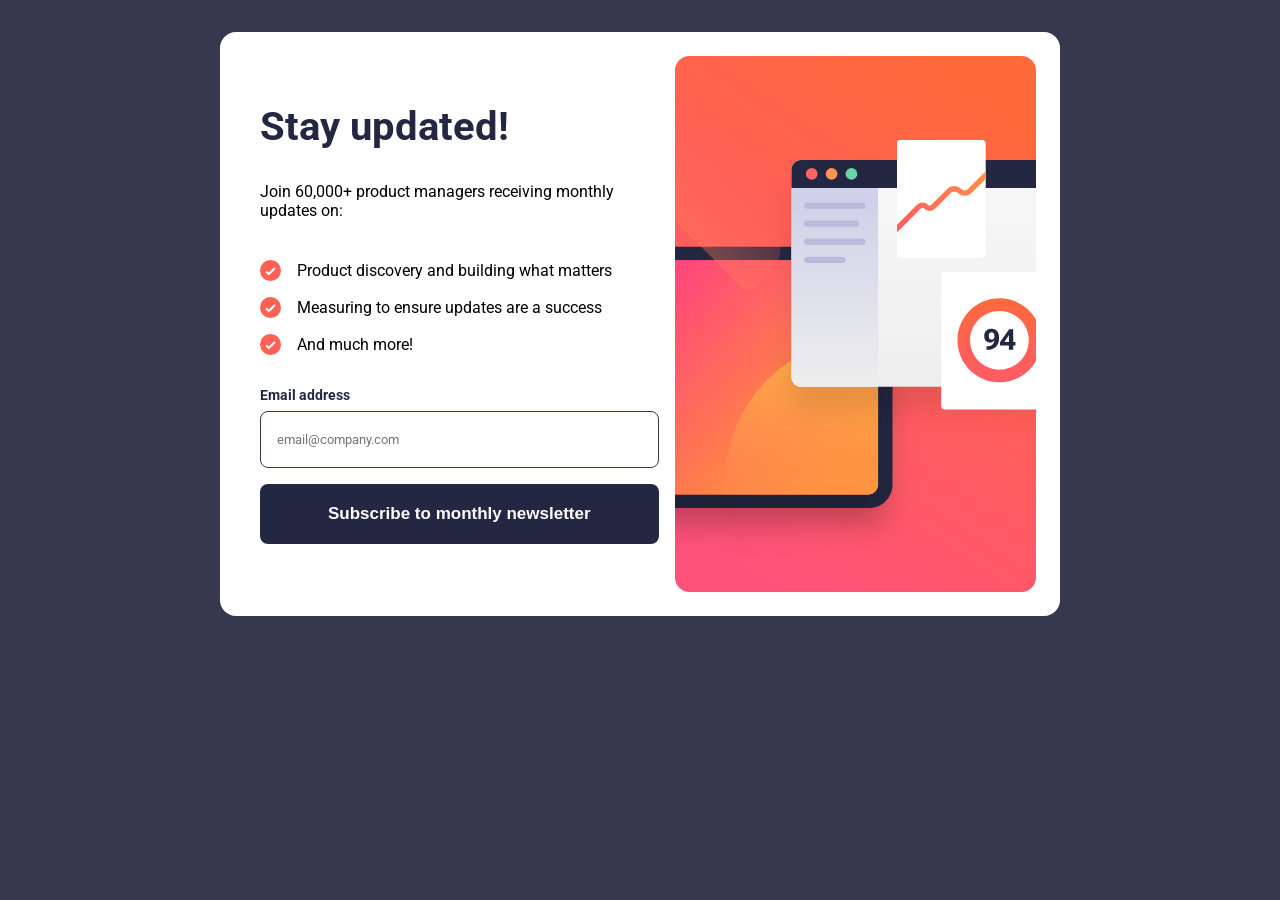
<file: index.html>
<!DOCTYPE html>
<html lang="en">

<head>
  <meta charset="UTF-8">
  <meta name="viewport" content="width=device-width, initial-scale=1.0">
  <title> Frontend Mentor | JavaScript fundamental | Challenge 2 </title>

  <link rel="stylesheet" href="styles.css">
  <script defer src="main.js"></script>
</head>

<body>
  <main class="main">
    <section class="newsletter">
      <section class="newsletter__container">
        <header class="newsletter__hero">
          <picture>
            <source srcset="assets/images/illustration-sign-up-desktop.svg" media="(min-width: 64em)">
            <source srcset="assets/images/illustration-sign-up-tablet.svg" media="(min-width: 40em)">
            <img src="assets/images/illustration-sign-up-mobile.svg" alt="hero image">
          </picture>
        </header>

        <section class="newsletter__content">
          <h1 class="newsletter__title">Stay updated!</h1>
          <div class="newsletter__information">
            <p>Join 60,000+ product managers receiving monthly updates on:</p>
            <ul class="newsletter__benefit">
              <li class="newsletter__benefit--item">
                <div class="newsletter__tick-icon"><img src="assets/images/icon-list.svg" alt=""></div>
                <span>Product discovery and building what matters</span>
              </li>
              <li class="newsletter__benefit--item">
                <div class="newsletter__tick-icon"><img src="assets/images/icon-list.svg" alt=""></div>
                <span>Measuring to ensure updates are a success</span>
              </li>
              <li class="newsletter__benefit--item">
                <div class="newsletter__tick-icon"><img src="assets/images/icon-list.svg" alt=""></div>
                <span>And much more!</span>
              </li>
            </ul>
          </div>

          <form action="" novalidate class="newsletter__form form">
            <div class="form__group">
              <div class="form__group-header">
                <label class="form__label" for="email">Email address</label>
                <span id="email-error" class="form__error" aria-live="polite"></span>
              </div>
              <input aria-invalid="false" aria-describedby="email-error" name="email" class="form__input" type="email"
                placeholder="email@company.com" id="email">
            </div>
            <button class="btn btn__submit" type="submit">Subscribe
              to monthly newsletter</button>
          </form>
        </section>
      </section>
    </section>
    <dialog id="successModal" class="newsletter__success" aria-labelledby="success-title">
      <div class="newsletter__success-info">
        <div class="newsletter__success-icon">
          <img src="assets/images/icon-success.svg" alt="">
        </div>
        <h2 class="newsletter__success-title" id="success-title">
          Thanks for subscribing!
        </h2>
        <p class="newsletter__success-description">
          A confirmation email has been sent to <span class="newsletter__success-email" data-email-display
            aria-live="polite"></span>.
          Please open it and click the button
          inside to
          confirm your subscription.
        </p>
      </div>
      <button class="btn btn__dismiss" type="button">Dismiss and Back</button>

    </dialog>
  </main>
</body>

</html>
</file>
<file: styles.css>
@import url("https://fonts.googleapis.com/css2?family=Roboto:ital,wght@0,100..900;1,100..900&display=swap");
*,
*::after,
*::before {
  margin: 0;
  padding: 0;
  box-sizing: border-box;
}

@media (prefers-reduced-motion: reduce) {
  *,
  *::before,
  *::after {
    animation-duration: 0.01ms !important;
    animation-iteration-count: 1 !important;
    transition-duration: 0.01ms !important;
  }
}
:root {
  --mobile-breakpoint: 23.4375em;
  --tablet-breakpoint: 40em;
  --desktop-breakpoint: 64em;
  --color-white: white;
  --color-grey: hsl(0, 0%, 58%);
  --color-blue-700: hsl(235, 18%, 26%);
  --color-blue-800: hsl(234, 29%, 20%);
  --color-red: hsl(4, 100%, 67%);
  --color-focus: #005fcc;
  --fsize-500: 2.5rem;
  --fsize-400: 1.0625rem;
  --fsize-300: 1rem;
  --fsize-50: 0.875rem;
  --fweight-regular: 400;
  --fweight-bold: 700;
  --margin-container: 2rem auto;
}

body {
  font-family: Roboto, sans-serif;
  background-color: var(--color-blue-700);
}

img {
  display: block;
  width: 100%;
  height: auto;
  -o-object-fit: cover;
     object-fit: cover;
}

.btn {
  margin-block-start: 1rem;
  width: min(100%, 30rem);
  padding: 1.25rem 2rem;
  border: none;
  background-color: var(--color-blue-800);
  color: white;
  font-weight: var(--fweight-bold);
  font-size: var(--fsize-400);
  border-radius: 8px;
}
.btn:focus {
  outline: none;
}
.btn:focus-visible {
  outline: 2px solid var(--color-focus);
  outline-offset: 2px;
}

.form .form__group {
  display: block;
  font-weight: var(--fweight-bold);
  color: var(--color-blue-800);
  font-size: var(--fsize-50);
}
.form .form__group-header {
  display: flex;
  justify-content: space-between;
}
.form .form__input {
  padding: 1.25rem 1rem;
  width: 100%;
  border: 1px solid var(--color-blue-700);
  border-radius: 8px;
  margin-block-start: 0.5rem;
}
.form .form__input::-moz-placeholder {
  font-family: Roboto, sans-serif;
}
.form .form__input::placeholder {
  font-family: Roboto, sans-serif;
}
.form .form__error {
  opacity: 0;
  visibility: hidden;
  transition: opacity 0.2s ease-in-out;
}

.invalid .form__error {
  opacity: 1;
  visibility: visible;
  color: var(--color-red);
  outline: var(--color-red);
}
.invalid .form__input {
  color: var(--color-red);
  outline: var(--color-red);
  border: 2px solid var(--color-red);
}

.newsletter {
  background-color: var(--color-white);
  width: 100%;
  margin: var(--margin-container);
}
@media (min-width: 40em) {
  .newsletter {
    width: min(90%, 30rem);
    border-radius: 16px;
    padding: 1.5rem;
  }
}
@media (min-width: 64em) {
  .newsletter {
    width: min(90%, 52.5rem);
    border-radius: 16px;
    padding: 1.5rem;
  }
}
@media (min-width: 64em) {
  .newsletter__container {
    display: flex;
    justify-content: space-between;
  }
}
.newsletter__content {
  padding: 1.5rem 1rem;
}
@media (min-width: 64em) {
  .newsletter__content {
    order: -1;
  }
}
@media (min-width: 40em) {
  .newsletter__content {
    display: flex;
    flex-direction: column;
    justify-content: center;
  }
}
.newsletter__title {
  font-size: var(--fsize-500);
  color: var(--color-blue-800);
}
.newsletter__information {
  margin-block: 2rem;
  display: flex;
  flex-direction: column;
  gap: 1rem;
}
.newsletter__benefit {
  margin-block-start: 1.5rem;
  display: flex;
  flex-direction: column;
  gap: 1rem;
}
.newsletter__benefit--item {
  display: flex;
  gap: 1rem;
  align-items: center;
}
.newsletter__success:open {
  display: flex;
  flex-direction: column;
  justify-content: space-between;
  align-items: center;
}
.newsletter__success::backdrop {
  background-color: var(--color-blue-800);
}
.newsletter__success {
  padding: 1.5rem;
  width: min(100%, 30em);
  border-radius: 16px;
  margin: var(--margin-container);
}
.newsletter__success-icon {
  width: 4rem;
  height: 4rem;
}
.newsletter__success-title {
  margin-block-start: 2rem;
  font-size: var(--fsize-500);
  color: var(--color-blue-800);
}
.newsletter__success-description {
  margin-block-start: 1.5rem;
}
.newsletter__success-email {
  font-weight: var(--fweight-bold);
}
.newsletter__success .btn__dismiss {
  margin-block-start: 15rem;
}
@media (min-width: 64em) {
  .newsletter__success .btn__dismiss {
    margin-block-start: 5rem;
  }
}

.invisible {
  display: none;
}/*# sourceMappingURL=styles.css.map */
</file>
